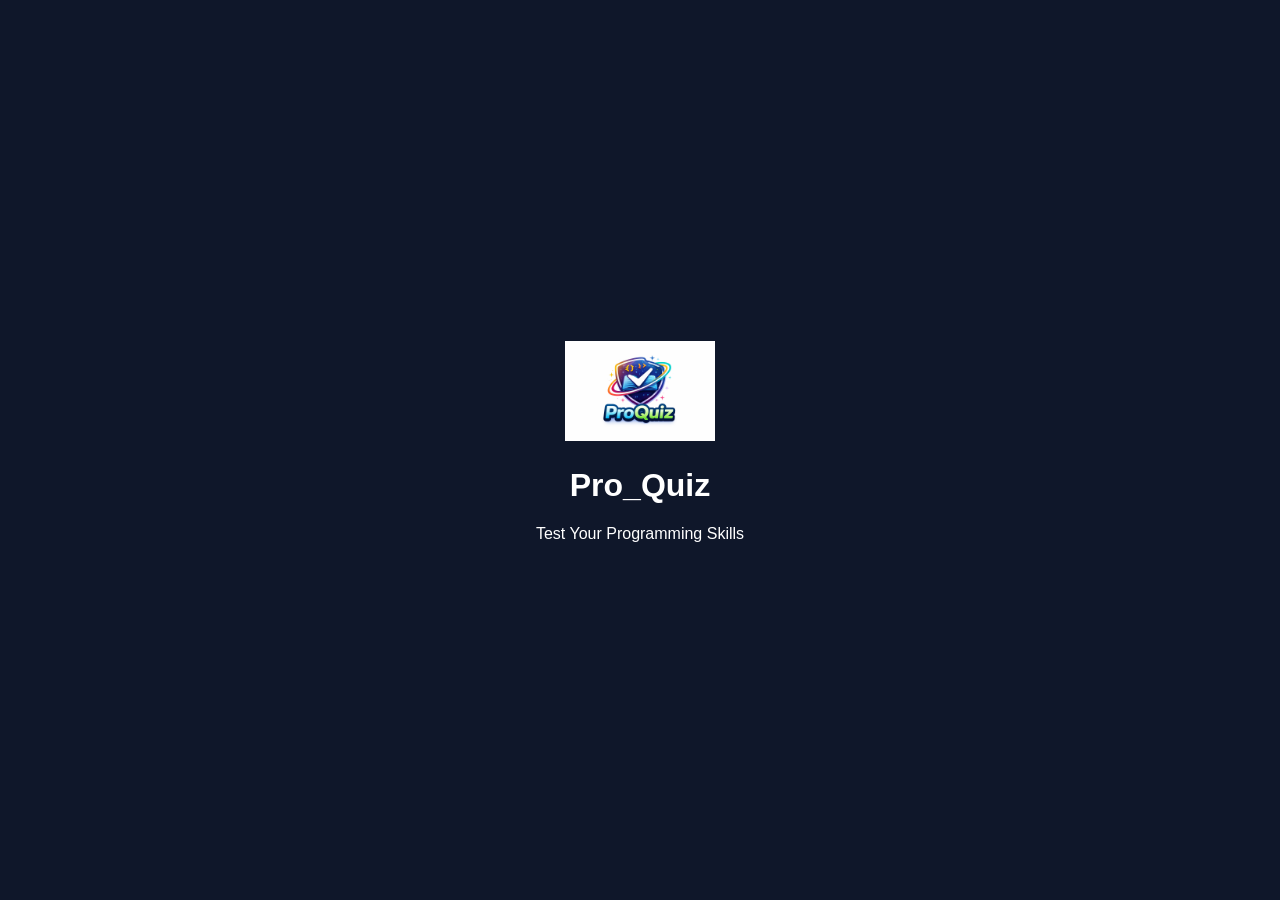
<file: index.html>
<!DOCTYPE html>
<html lang="en">
<head>
    <meta charset="UTF-8">
    <meta name="viewport" content="width=device-width, initial-scale=1.0">
    <title>Pro_Quiz</title>
    <link rel="stylesheet" href="style.css">
</head>
<body>

<!-- Splash Screen -->
<div class="splash">
    <div class="splash-container">
        <div class="logo-container">
            <img src="images/logo.png" alt="ProQuiz Logo" id="logo">
        </div>
        <h1>Pro_Quiz</h1>
        <p>Test Your Programming Skills</p>
    </div>
</div>

<script>
    // Redirect to login page after 3 seconds
    setTimeout(function () {
        window.location = "login.html";
    }, 3000);
</script>

</body>
</html>
</file>
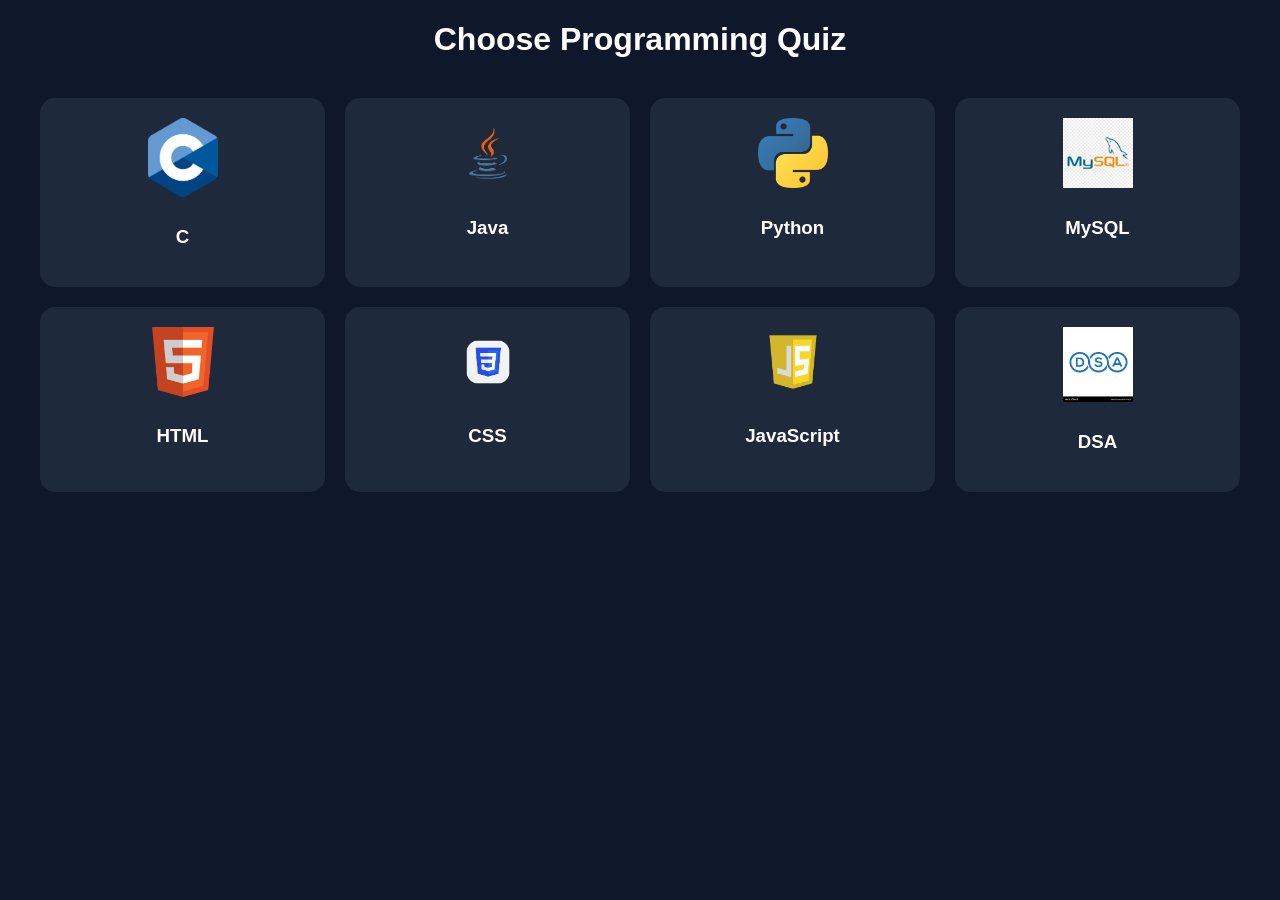
<file: dashboard.html>
<!DOCTYPE html>
<html>

<head>
<title>Dashboard</title>
<link rel="stylesheet" href="style.css">
</head>

<body>

<h1>Choose Programming Quiz</h1>

<div class="grid">

<div class="card" onclick="selectLang('c')">
<img src="images/c.png" alt="C">
<h3>C</h3>
</div>

<div class="card" onclick="selectLang('java')">
<img src="images/java.png" alt="Java">
<h3>Java</h3>
</div>

<div class="card" onclick="selectLang('python')">
<img src="images/python.png" alt="Python">
<h3>Python</h3>
</div>

<div class="card" onclick="selectLang('mysql')">
<img src="images/mysql.png" alt="MySQL">
<h3>MySQL</h3>
</div>

<div class="card" onclick="selectLang('html')">
<img src="images/html.png" alt="HTML">
<h3>HTML</h3>
</div>

<div class="card" onclick="selectLang('css')">
<img src="images/css.png" alt="CSS">
<h3>CSS</h3>
</div>

<div class="card" onclick="selectLang('javascript')">
<img src="images/javascript.png" alt="JavaScript">
<h3>JavaScript</h3>
</div>

<div class="card" onclick="selectLang('dsa')">
<img src="images/dsa.png" alt="DSA">
<h3>DSA</h3>
</div>

</div>

<script>

function selectLang(lang){

localStorage.setItem("language",lang)

window.location="quiz.html"

}

</script>

</body>
</html>
</file>
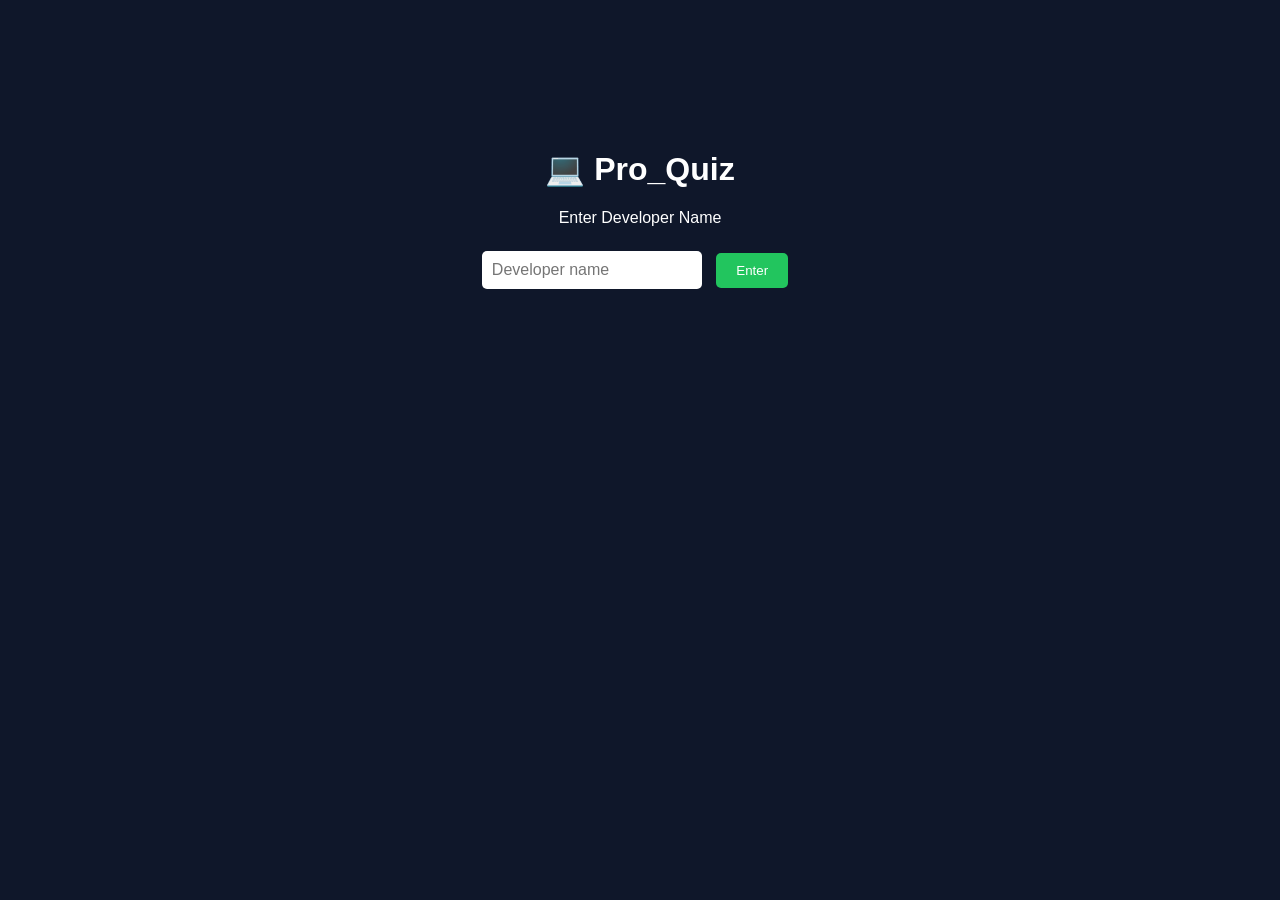
<file: login.html>
<!DOCTYPE html>
<html>
<head>
<title>CodeQuiz Arena</title>
<link rel="stylesheet" href="style.css">
</head>

<body>

<div class="loginBox">

<h1>💻 Pro_Quiz</h1>

<p>Enter Developer Name</p>

<input type="text" id="username" placeholder="Developer name">

<button onclick="login()">Enter</button>

</div>

<script>

function login(){

let user=document.getElementById("username").value

if(user===""){
alert("Enter your name")
return
}

localStorage.setItem("user",user)

window.location="dashboard.html"

}

</script>

</body>
</html>
</file>
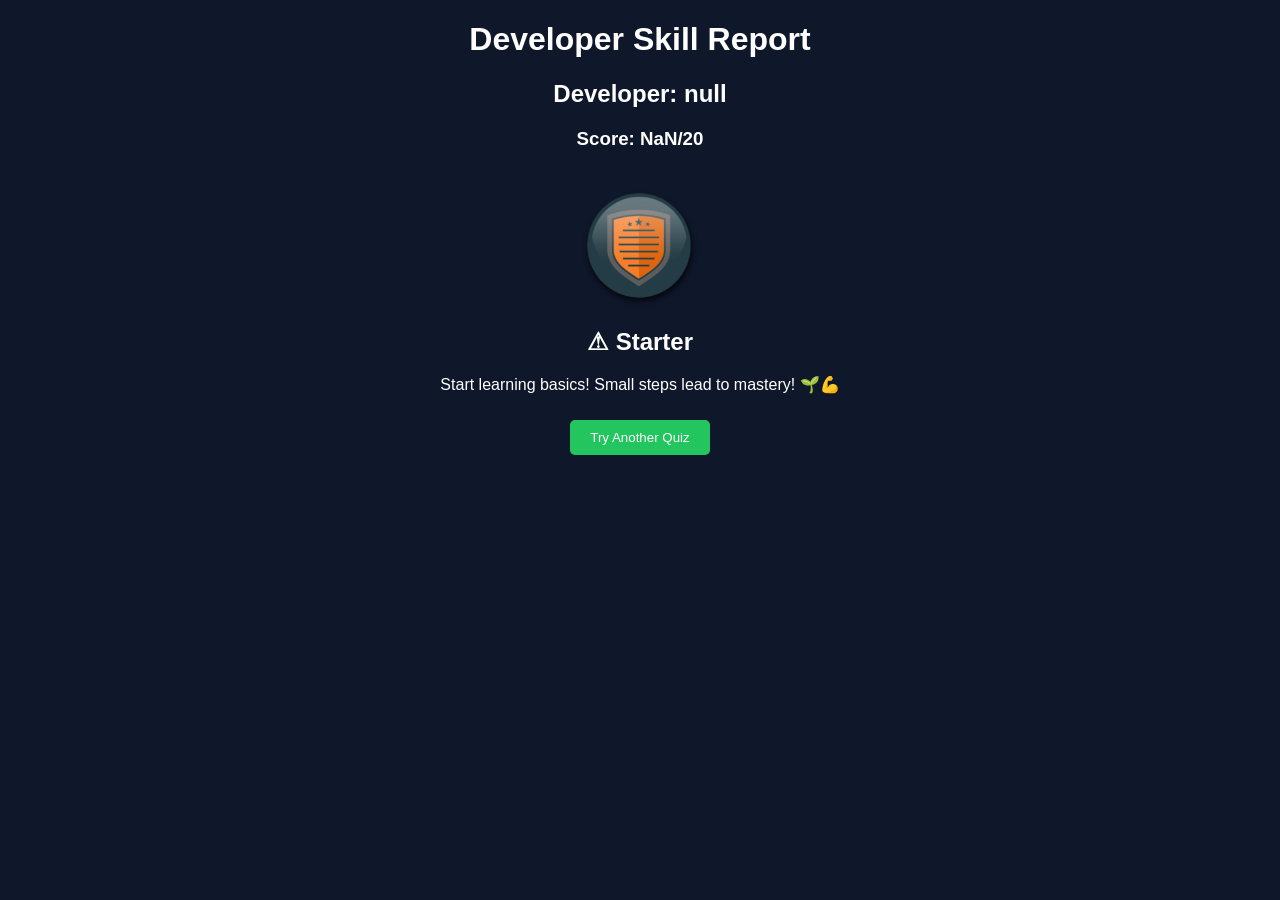
<file: result.html>
<!DOCTYPE html>
<html>

<head>
<title>Result</title>
<link rel="stylesheet" href="style.css">
</head>

<body>

<div class="resultBox">

<h1>Developer Skill Report</h1>

<h2 id="user"></h2>

<h3 id="score"></h3>

<img id="badgeImage" width="120">

<h2 id="badgeName"></h2>

<p id="message"></p>

<button onclick="restart()">Try Another Quiz</button>

</div>

<script>

let user=localStorage.getItem("user")
let score=parseInt(localStorage.getItem("score"))

document.getElementById("user").innerText="Developer: "+user
document.getElementById("score").innerText="Score: "+score+"/20"
let badge = "";
let img = "";
let msg = "";

if(score==20){
    badge="👑 Perfect Coder";
    img="images/perfect.png";
    msg="Outstanding performance! You're a coding legend! 🚀✨";
}
else if(score>=18){
    badge="🥇 Code Master";
    img="images/master.png";
    msg="Excellent programming knowledge! Keep shining! 💡🔥";
}
else if(score>=15){
    badge="🥈 Algorithm Pro";
    img="images/pro.png";
    msg="Very strong coding skills! Keep optimizing those algorithms! 🖥️⚡";
}
else if(score>=10){
    badge="🥉 Bug Hunter";
    img="images/hunter.png";
    msg="Good attempt! Keep hunting those bugs! 🐛🔍";
}
else if(score>=5){
    badge="📘 Learner";
    img="images/learner.png";
    msg="Practice more coding! Every line counts! 💻📚";
}
else{
    badge="⚠ Starter";
    img="images/starter.png";
    msg="Start learning basics! Small steps lead to mastery! 🌱💪";
}

document.getElementById("badgeName").innerText=badge
document.getElementById("badgeImage").src=img
document.getElementById("message").innerText=msg

function restart(){
window.location="dashboard.html"
}

</script>

</body>
</html>
</file>
<file: style.css>
/* General Body */
body {
    font-family: Arial, sans-serif;
    background: #0f172a;
    color: white;
    text-align: center;
    margin: 0;
    padding: 0;
}

/* Splash Screen */
.splash {
    display: flex;
    justify-content: center;
    align-items: center;
    height: 100vh;
    background: #0f172a;
    color: white;
}

.splash-container {
    text-align: center;
}

.logo-container {
    text-align: center;
    margin-bottom: 20px;
}

#logo {
    width: 150px;      /* Adjust logo size */
    height: auto;      /* Maintain aspect ratio */
    object-fit: contain;
}

/* Login Box */
.loginBox {
    margin-top: 150px;
}

input {
    padding: 10px;
    font-size: 16px;
    border-radius: 5px;
    border: none;
}

button {
    padding: 10px 20px;
    margin: 10px;
    background: #22c55e;
    border: none;
    color: white;
    cursor: pointer;
    border-radius: 5px;
    transition: 0.3s;
}

button:hover {
    background: #16a34a;
}

/* Dashboard Grid for Language Cards */
.grid {
    display: grid;
    grid-template-columns: repeat(4, 1fr);
    gap: 20px;
    margin: 40px;
}

.card {
    background: #1e293b;
    padding: 20px;
    border-radius: 15px;
    cursor: pointer;
    transition: 0.3s;
    display: flex;
    flex-direction: column;
    align-items: center;
}

.card:hover {
    transform: scale(1.05);
    background: #334155;
}

.card img {
    width: 70px;
    margin-bottom: 10px;
}

/* Quiz Box */
.quizBox {
    margin-top: 100px;
}

/* Result Box */
.resultBox img {
    margin-top: 20px;
    border-radius: 10px;
}

.resultBox h2 {
    margin-top: 15px;
}
</file>
